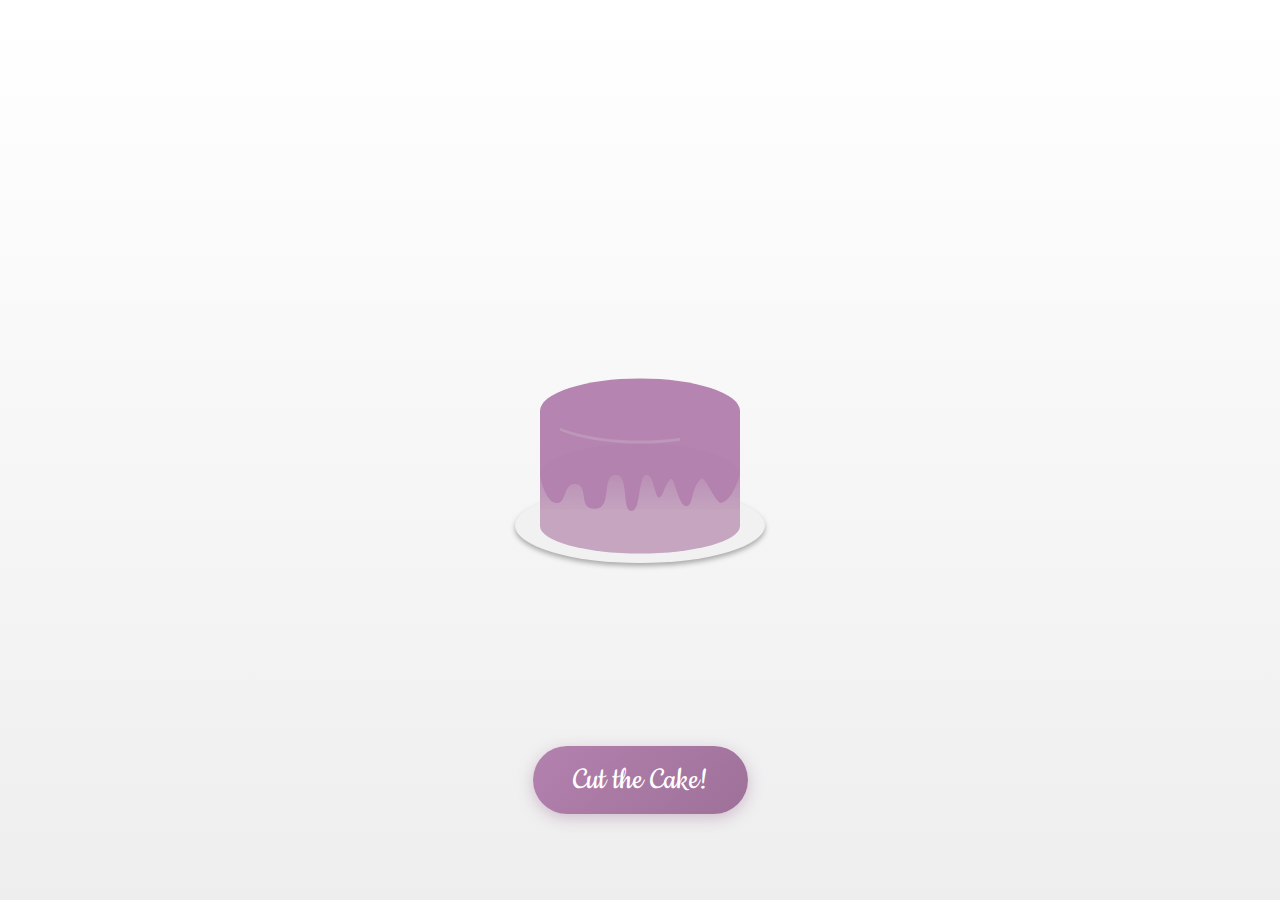
<file: Cake.html>
<!DOCTYPE html>
<html lang="en">
<head>
  <meta charset="UTF-8">
  <title>Animated Birthday Cake</title>
  <link rel="stylesheet" href="./Cakestyle.css">
</head>
<body>
<div class="wrapper">
  <div class="greeting">Happy Birthday Jyoshna!</div>
  <div class="plate">
    <div class="cake-wrap">
      <div class="cake-topping">
        <div class="topping-top">
          <div class="candle-container">
            <div class="star"></div>
            <div class="star"></div>
            <div class="star"></div>
            <div class="star"></div>
            <div class="star"></div>
            <div class="candle-wrap">
              <div class="flame-wrap"></div>
              <div class="candle-base">
                <div class="candle-top"></div>
              </div>
            </div>
          </div>
        </div>
        <div class="topping-front">
          <div class="top-layer"></div>
          <div class="bottom-layer"></div>
        </div>
      </div>
      <div class="cake-base">
        <div class="base-front"></div>
        <div class="base-top"></div>
      </div>
    </div>
  </div>
  
  <!-- Added cut cake button -->
  <button class="cut-cake-btn">Cut the Cake!</button>
  
  <!-- We'll use CSS clip-path to create cut pieces instead of bite marks -->
</div>

<svg class="svg">
  <clipPath id="my-clip-path" clipPathUnits="objectBoundingBox"><path d="M0,0 V0.481 s0.021,0.37,0.078,0.404 s0.035,-0.296,0.102,-0.27 s0.007,0.363,0.096,0.354 s0.028,-0.466,0.1,-0.487 S0.406,0.999,0.457,0.999 s0.03,-0.502,0.075,-0.518 s0.041,0.488,0.081,0.274 c0.007,-0.038,0.021,-0.187,0.044,-0.215 c0.014,-0.017,0.038,0.401,0.075,0.392 s0.023,-0.28,0.074,-0.392 c0.022,-0.04,0.072,0.359,0.1,0.344 c0.057,-0.029,0.094,-0.405,0.094,-0.405 V-0.001"></path></clipPath>
  <clipPath id="my-flame-path" clipPathUnits="objectBoundingBox"><path d="M0.501,0 s0.188,0.101,0.295,0.238 s0.123,0.15,0.169,0.286 S1,0.74,0.928,0.838 S0.711,1,0.501,1 S0.216,0.937,0.09,0.838 s-0.083,-0.149,0,-0.29 s0.23,-0.139,0.333,-0.276 S0.501,0,0.501,0"></path></clipPath>
  <clipPath id="my-star-path" clipPathUnits="objectBoundingBox"><path d="M0.5,0.846 l-0.309,0.154,0.044,-0.357 L0,0.382 l0.336,-0.067 L0.5,0 l0.164,0.315,0.336,0.067,-0.235,0.261,0.044,0.357"></path></clipPath>
</svg>

<script src='https://cdnjs.cloudflare.com/ajax/libs/jquery/3.5.1/jquery.min.js'></script>
<script src='https://cdnjs.cloudflare.com/ajax/libs/gsap/3.4.2/gsap.min.js'></script>
<script src="./Cakescript.js"></script>
</body>
</html>
</file>
<file: Cakestyle.css>
@import url("https://fonts.googleapis.com/css2?family=Cookie&family=Rouge+Script&display=swap");
*, *:before, *:after {
  margin: 0;
  padding: 0;
  box-sizing: border-box;
}

.svg {
  position: absolute;
  width: 0;
  height: 0;
}

.candle-container, .plate, .wrapper {
  display: grid;
  place-items: center;
}

.wrapper {
  position: relative;
  height: 100vh;
  min-height: 600px;
  background: linear-gradient(to top, #eee, transparent);
  overflow: hidden;
}

.greeting {
  font-family: "Cookie", cursive;
  font-size: 4rem;
  color: #444;
  transform: scale(0);
  margin-bottom: 60px;
}

.cut-cake-btn {
  font-family: "Cookie", cursive;
  font-size: 2.1rem;
  color: #fff;
  background: linear-gradient(135deg, #b381ae, #9e7199);
  border: none;
  border-radius: 50px;
  padding: 15px 40px;
  margin-top: 10px;
  cursor: pointer;
  box-shadow: 0 4px 15px rgba(158, 113, 153, 0.4);
  transition: all 0.3s ease;
  position: relative;
  z-index: 1000;
}

.cut-cake-btn:hover {
  transform: translateY(-3px);
  box-shadow: 0 6px 20px rgba(158, 113, 153, 0.6);
  background: linear-gradient(135deg, #c5a5c0, #b381ae);
}

.cut-cake-btn:active {
  transform: translateY(1px);
  box-shadow: 0 2px 10px rgba(158, 113, 153, 0.4);
}

.cut-cake-btn:disabled {
  opacity: 0.6;
  cursor: not-allowed;
  transform: none;
}

.plate {
  position: relative;
  width: 250px;
  height: 75px;
  background: #f1f1f1;
  margin-top: 100px;
  border-radius: 50%;
  box-shadow: 0px 3px 5px 0px #aaa;
}

.cake-wrap {
  position: absolute;
  bottom: 50%;
}

.cake-base {
  position: relative;
  width: 200px;
  height: 50px;
  background: #c5a5c0;
}
.cake-base .base-front {
  position: absolute;
  width: 100%;
  height: 100%;
  background: inherit;
}
.cake-base .base-front:after {
  content: "";
  position: absolute;
  left: 0;
  top: 100%;
  width: 100%;
  height: 55px;
  transform: translatey(-50%);
  background: inherit;
  border-radius: 50%;
}
.cake-base .base-top {
  position: absolute;
  width: 100%;
  height: 65px;
  top: 0;
  transform: translatey(-50%);
  border-radius: 50%;
  background: inherit;
}
.cake-base .base-top:before {
  content: "";
  position: absolute;
  width: 100%;
  height: 100%;
  border-radius: 50%;
  clip-path: polygon(0 0, 0% 50%, 100% 50%, 100% 0);
}
.cake-base .base-top:after {
  content: "";
  position: absolute;
  width: 100%;
  height: 100%;
  border-radius: 50%;
  border-bottom-color: black;
  clip-path: polygon(0 50%, 60% 50%, 60% 101%, 0 101%);
}

.cake-topping {
  position: absolute;
  bottom: 0%;
  width: 200px;
  height: 100px;
  z-index: 99;
}
.cake-topping .topping-front {
  width: 100%;
  height: 100%;
  background: linear-gradient(to bottom, #b381ae 40%, transparent);
}
.cake-topping .topping-front .top-layer {
  height: 30%;
  background: #b381ae;
}
.cake-topping .topping-front .bottom-layer {
  position: relative;
  height: 70%;
  background: #b381ae;
  clip-path: url("#my-clip-path");
}
.cake-topping .topping-top {
  background: #b381ae;
  position: absolute;
  width: 100%;
  height: 65px;
  top: 0;
  transform: translatey(-50%);
  border-radius: 50%;
  z-index: 9;
}
.cake-topping .topping-top:before {
  content: "";
  position: absolute;
  width: 100%;
  height: 100%;
  border-radius: 50%;
  clip-path: polygon(0 0, 0% 50%, 100% 50%, 100% 0);
}
.cake-topping .topping-top:after {
  content: "";
  position: absolute;
  width: 100%;
  height: 100%;
  border-radius: 50%;
  box-shadow: inset 0 -1px 1px 2px rgba(200, 169, 195, 0.5);
  clip-path: polygon(10% 50%, 70% 50%, 70% 101%, 10% 101%);
}

.candle-container {
  width: 200px;
  position: absolute;
  bottom: 60%;
  z-index: 9999;
  opacity: 0;
}
.candle-container .candle-wrap {
  position: relative;
  width: 15px;
}
.candle-container .flame-wrap {
  position: relative;
  z-index: 99;
  width: 100%;
  background: #fcc56c;
  height: 30px;
  transform-origin: bottom center;
  transform: scale(0);
  clip-path: url(#my-flame-path);
}
.candle-container .candle-top {
  position: absolute;
  top: 0;
  left: 0;
  transform: translatey(-50%);
  width: 100%;
  height: 8px;
  background: white;
  border-radius: 50%;
  z-index: 9;
  background: radial-gradient(#eee, #f0abf0);
}
.candle-container .candle-base {
  position: relative;
  width: 100%;
  height: 75px;
  margin: 2px 0;
  background: repeating-linear-gradient(45deg, #eee, #f0abf0 20%);
}
.candle-container .candle-base:before {
  content: "";
  position: absolute;
  left: 0;
  bottom: 0;
  background: #eee;
  transform: translateY(50%);
  height: 5px;
  width: 100%;
  z-index: -1;
  border-radius: 50%;
}
.candle-container .candle-base:after {
  content: "";
  position: absolute;
  left: 50%;
  bottom: 0;
  transform: translate(-50%, 50%);
  height: 10px;
  width: 200%;
  border-radius: 50%;
  background: radial-gradient(#9e7199, #b381ae);
  z-index: -2;
}
.candle-container .star {
  width: 15px;
  height: 15px;
  position: absolute;
  background-color: orange;
  clip-path: url(#my-star-path);
  opacity: 0;
}
.candle-container .star:nth-of-type(1) {
  top: -20%;
  left: 30%;
}
.candle-container .star:nth-of-type(2) {
  top: 30%;
  left: 10%;
}
.candle-container .star:nth-of-type(3) {
  top: -10%;
  left: 85%;
}
.candle-container .star:nth-of-type(4) {
  top: 35%;
  left: 65%;
}
.candle-container .star:nth-of-type(5) {
  top: 55%;
  left: 90%;
}

/* Cake piece that gets cut */
.cake-piece {
  position: absolute;
  background: linear-gradient(to bottom, #b381ae, #c5a5c0);
  border-radius: 5px;
  box-shadow: 0 3px 10px rgba(0,0,0,0.2);
  transform-origin: center;
  z-index: 100;
}

/* Celebration message */
.celebration {
  position: absolute;
  top: 20%;
  left: 50%;
  transform: translateX(-50%);
  font-family: "Cookie", cursive;
  font-size: 3rem;
  color: #b381ae;
  opacity: 0;
  text-shadow: 2px 2px 4px rgba(0,0,0,0.1);
}

/* Crumb animation */
.crumb {
  position: absolute;
  border-radius: 50%;
  box-shadow: 0 2px 4px rgba(0,0,0,0.2);
  z-index: 101;
}

/* Add to the existing CSS file */

/* Confetti animation */
.confetti {
  pointer-events: none;
}

/* Surprise button styles */
.surprise-btn {
  font-family: "Cookie", cursive !important;
  font-size: 2.5rem !important;
  color: #fff !important;
  background: linear-gradient(135deg, #ff6b6b, #ff8e53) !important;
  border: none !important;
  border-radius: 50px !important;
  padding: 20px 50px !important;
  cursor: pointer !important;
  box-shadow: 0 6px 20px rgba(255, 107, 107, 0.4) !important;
  transition: all 0.3s ease !important;
}

/* .surprise-btn:hover {
  transform: translateY(-3px) scale(1.05) !important;
  box-shadow: 0 8px 25px rgba(255, 107, 107, 0.6) !important;
  background: linear-gradient(135deg, #ff8e53, #ff6b6b) !important;
}

.surprise-btn:active {
  transform: translateY(1px) !important;
  box-shadow: 0 4px 15px rgba(255, 107, 107, 0.4) !important;
} */

/* Smoke effect for candle blow out */
.smoke {
  pointer-events: none;
  animation: smoke-dissipate 2s ease-out forwards;
}

@keyframes smoke-dissipate {
  0% {
    transform: translate(0, 0) scale(1);
    opacity: 0.8;
  }
  100% {
    transform: translate(var(--x, 0), var(--y, -100px)) scale(2);
    opacity: 0;
  }
}

/* Dialog container styles */
.dialog-container {
  backdrop-filter: blur(5px);
  border: 3px solid #ff8e53;
}

.question-text {
  text-shadow: 1px 1px 2px rgba(0,0,0,0.1);
}

.dialog-option:hover {
  transform: translateY(-2px);
  box-shadow: 0 6px 20px rgba(0, 0, 0, 0.3) !important;
}

.dialog-option:active {
  transform: translateY(1px) !important;
}

/* Just kidding animation */
@keyframes pulse {
  0% { transform: translate(-50%, -50%) scale(1); }
  50% { transform: translate(-50%, -50%) scale(1.1); }
  100% { transform: translate(-50%, -50%) scale(1); }
}

.just-kidding {
  animation: pulse 1.5s ease-in-out infinite;
}
</file>
